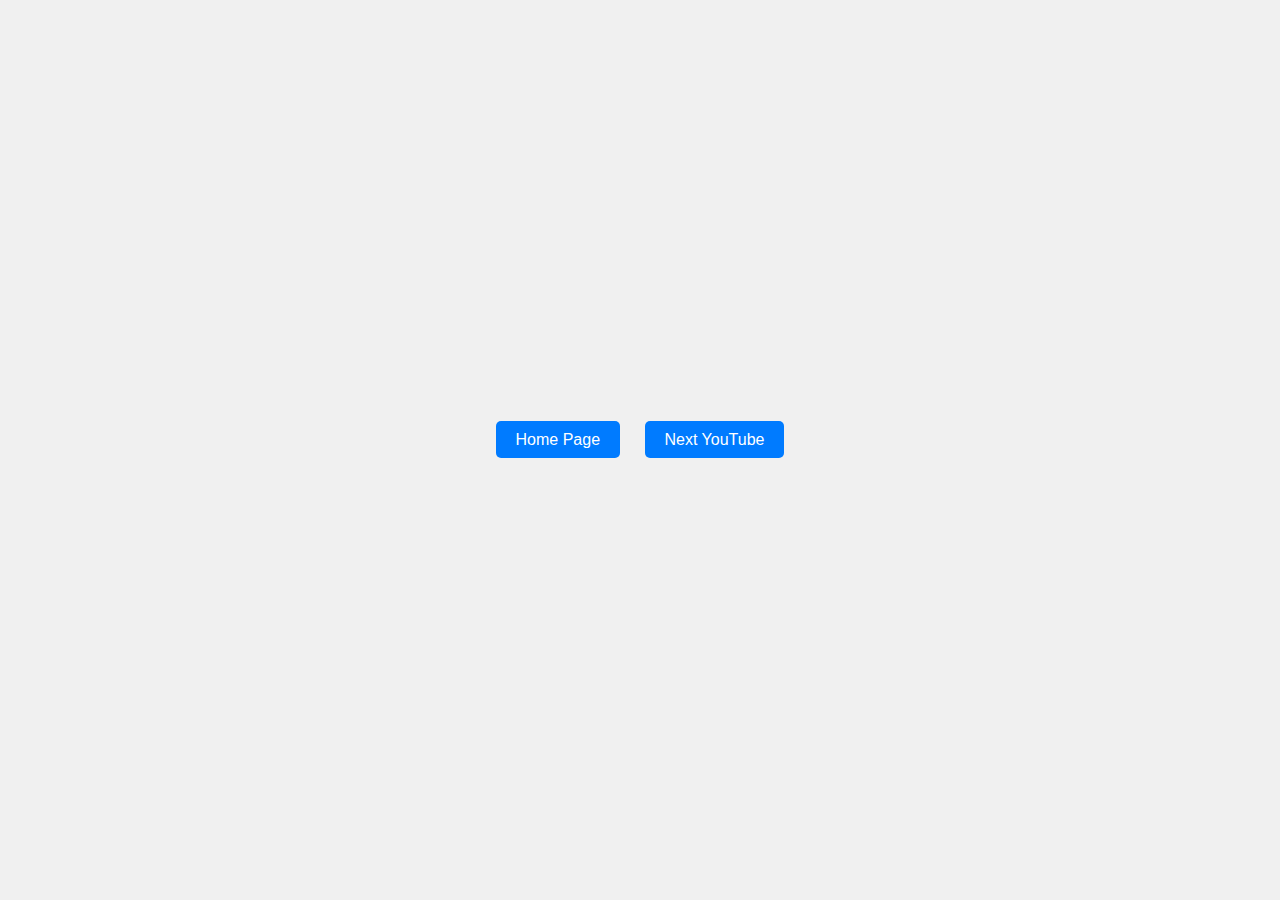
<file: .devcontainer/basic/index.html>
<!DOCTYPE html>
<html lang="en">
<head>
    <meta charset="UTF-8">
    <meta name="viewport" content="width=device-width, initial-scale=1.0">
    <title>Button Links and Colored Divs</title>
    
    <link rel="stylesheet" href="styles.css">
</head>
<body>
    
    <div class="buttons">
        <a href="#home" onclick="showHome()"  >Home Page</a>
        <a href="https://www.youtube.com" target="_blank">Next YouTube</a>
    </div>
    
    
    <div class="colored-divs" id="home-div" style="display: none;">
        <div class="div1"  onclick="changeBackgroundColor('red')"></div>
        <div class="div2" onclick="changeBackgroundColor('green')"></div>
        <div class="div3" onclick="changeBackgroundColor('blue')"></div>
    </div>

    <script src="project1.js">
       
    </script>
</body>
</html>
</file>
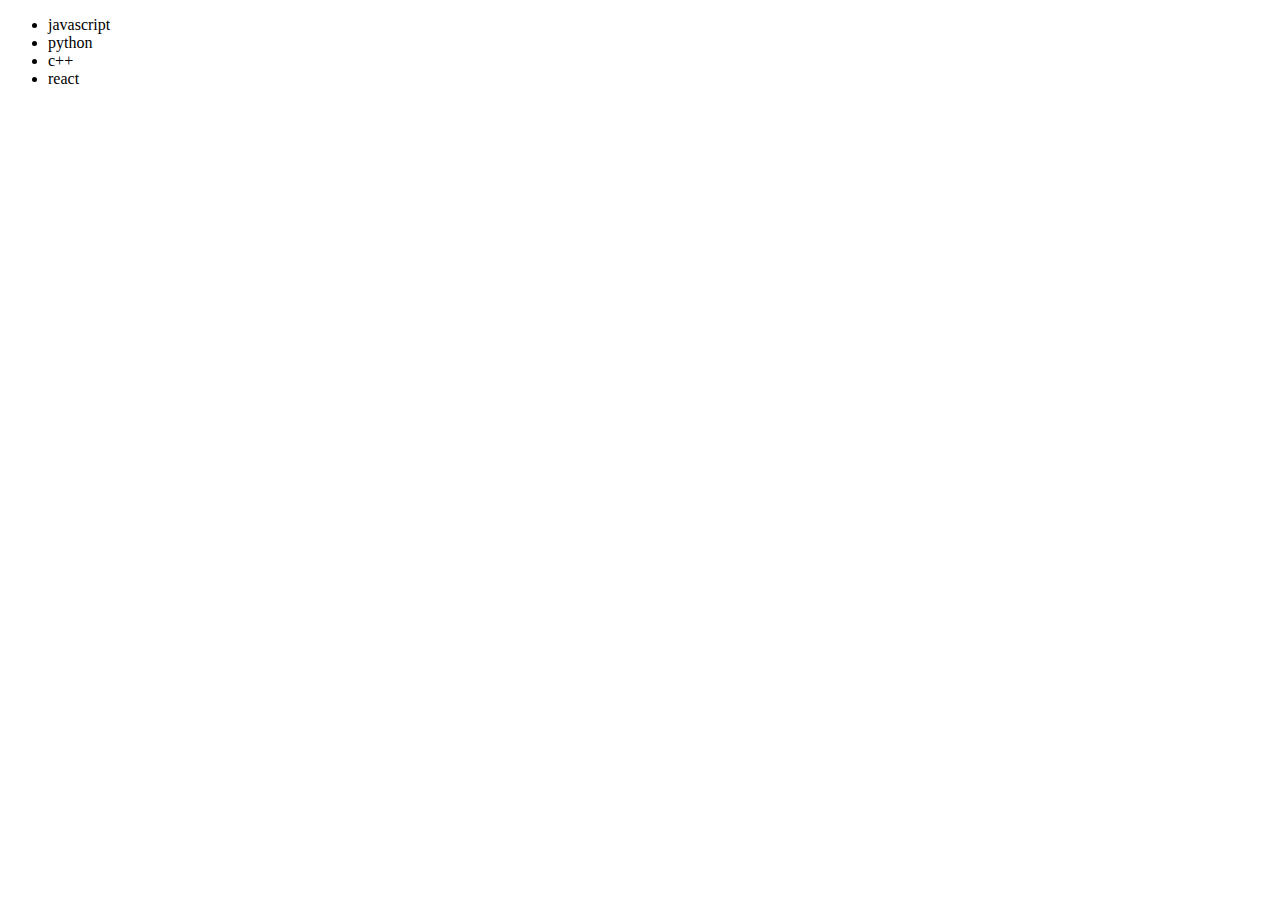
<file: .devcontainer/basic/domadd.html>
<!DOCTYPE html>
<html lang="en">
<head>
    <meta charset="UTF-8">
    <meta name="viewport" content="width=device-width, initial-scale=1.0">
    <title>Document</title>
</head>
<body>
    <ul class="language">
        <li>javascript</li>
    </ul>
    
    <script>
        function addlanguage(languagename) {
            const li = document.createElement('li');  
            li.innerHTML = languagename;              
            document.querySelector('.language').appendChild(li);  
        }
    
        addlanguage('python');
        addlanguage('c++');
        addlanguage('react');
    </script>
    </body>
    
</body>
</html>
</file>
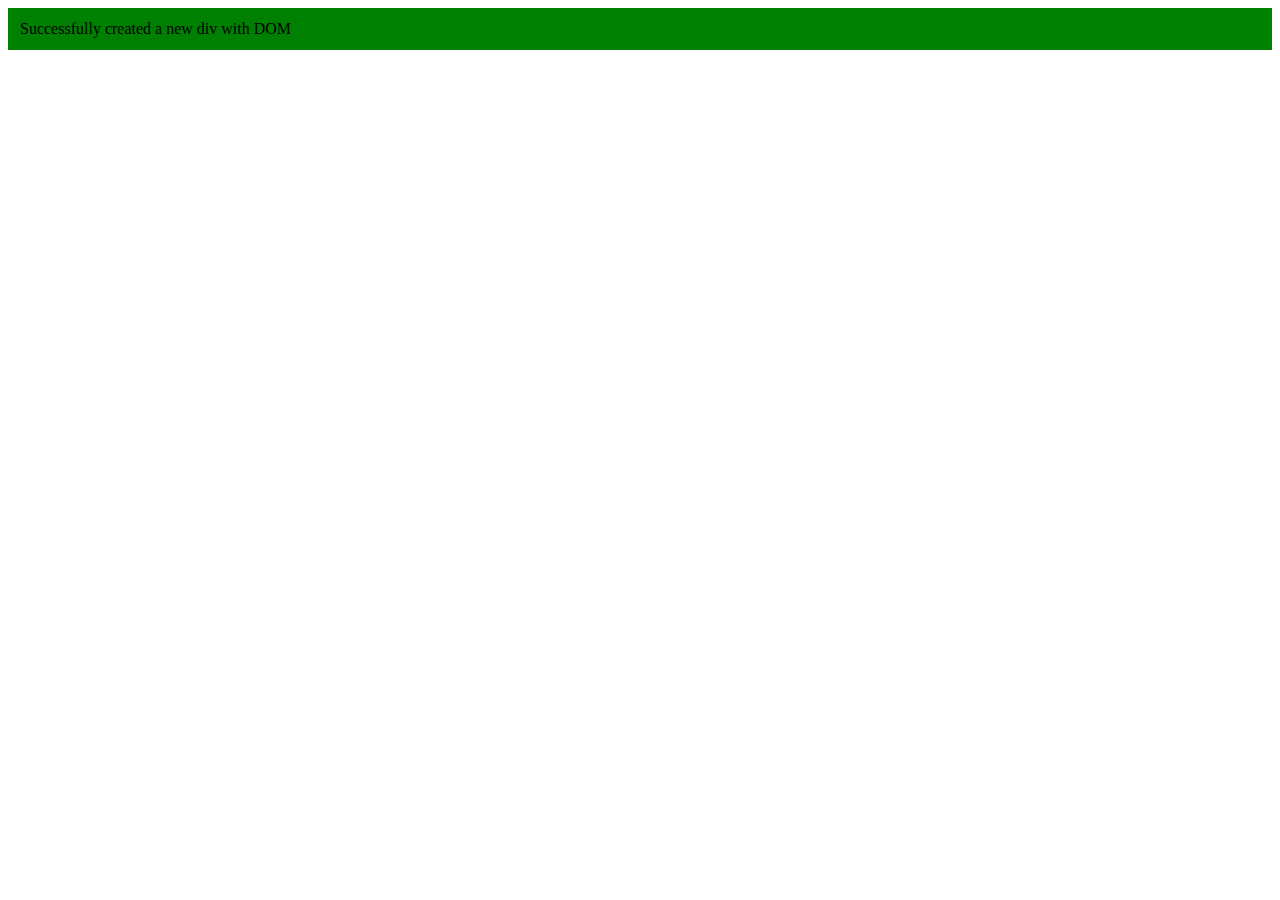
<file: .devcontainer/basic/domcreate.html>
<!DOCTYPE html>
<html lang="en">
<head>
  
<meta charset="UTF-8">
    <meta name="viewport" content="width=device-width, initial-scale=1.0">
    <title>Dom creation</title>
</head>
<body>
    
    
    <script>
        // Create a new div element
        const div = document.createElement('div');
        
        // Log the div element
        console.log(div);
        
        // Set the class and id of the div
        div.className = 'mydiv';
        div.id = Math.round(Math.random() * 10 + 1); // Random ID
        
        // Style the div
        div.style.backgroundColor = "green";
        div.style.padding = '12px';
        
        // Create a text node
        const addText = document.createTextNode("Successfully created a new div with DOM");
        
        // Append the text node to the div
        div.appendChild(addText);
        
        // Append the div to the body of the document
        document.body.appendChild(div);
    </script>
    
</body>
</html>
</file>
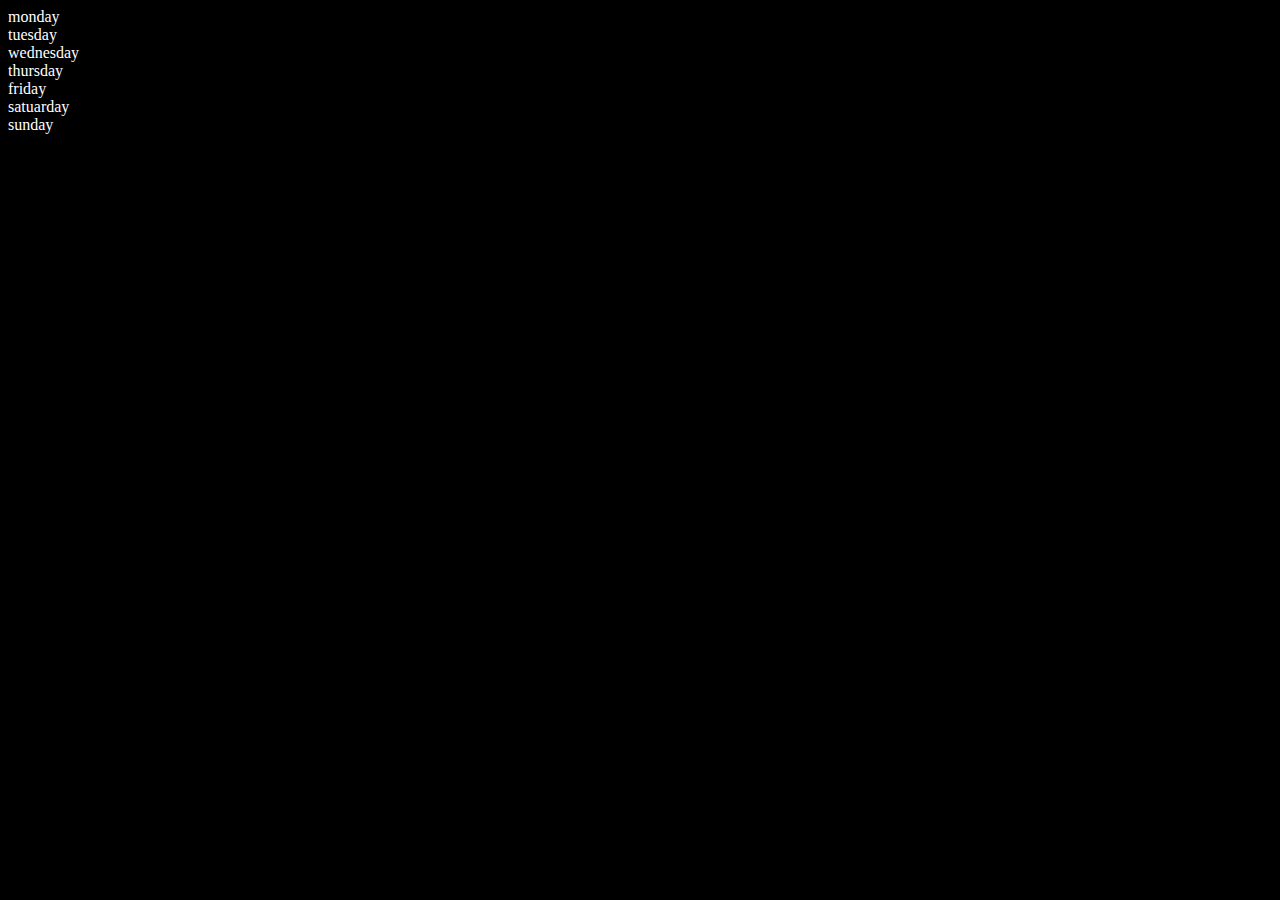
<file: .devcontainer/basic/firsthtml.html>
<!DOCTYPE html>
<html lang="en">
<head>
    <meta charset="UTF-8">
    <meta name="viewport" content="width=device-width, initial-scale=1.0">
    <title>Dom </title>
   <style>
   .bg-black{
    background-color: black;
    color:white;
   } 
</style> 
   <body class="bg-black">
    <div class="parent">
        <div class="class day">monday</div>
        <div class="class day">tuesday</div>
        <div class="class day">wednesday</div>
        <div class="class day">thursday</div>
        <div class="class day">friday</div>
        <div class="class day">satuarday</div>
        <div class="class day">sunday</div>
        <!-- <h1  id="title" class="heading"> hellow to code</h1>
        <h2>Lorem ipsum dolor, sit amet1</h2>
        <h2>Lorem ipsum dolor, sit amet2</h2>
        <h2>Lorem ipsum dolor, sit amet3</h2>
        <ul>
            <li class="item">one </li>
            <li class="item">two</li>
            <li class="item">three</li>
            <li class="item">four</li>
        </ul>
        <p>Lorem ipsum dolor, sit amet</p> -->

    </div>
    <script src="dom1.js"></script>
</body>
</html>
</file>
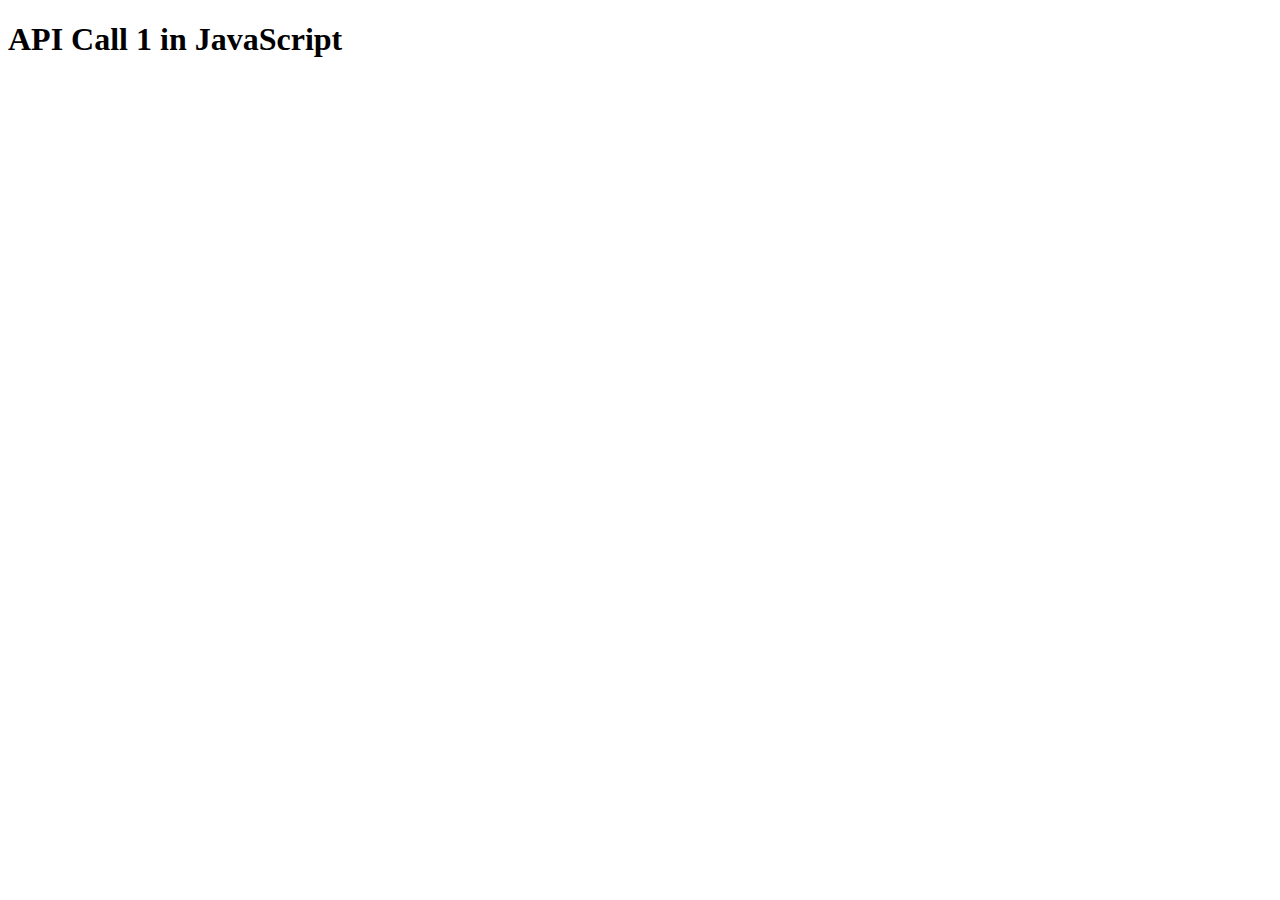
<file: .devcontainer/basic/project/api1.html>
<!DOCTYPE html>
<html lang="en">
<head>
    <meta charset="UTF-8">
    <meta name="viewport" content="width=device-width, initial-scale=1.0">
    <title>Project in API</title>
</head>
<body>

    <h1>API Call 1 in JavaScript</h1>
    
    <script>
        const apiUrl = 'https://fakestoreapi.com/products'; // Example API URL
        let xhr = new XMLHttpRequest();
        xhr.open('GET', apiUrl);
        xhr.onreadystatechange = function() {
            if (xhr.readyState === 4) { // Ensure response is fully received
                if (xhr.status === 200) {
                    const data = JSON.parse(this.responseText); // Parse response
                    console.log(typeof data); // Logs 'object'
                    console.log(data. description ); // Access 'default_title' safely
                } else {
                    console.error("Error: Unable to fetch data");
                }
            }
           
        };  
        xhr.send();
    </script>
</body>
</html>
</file>
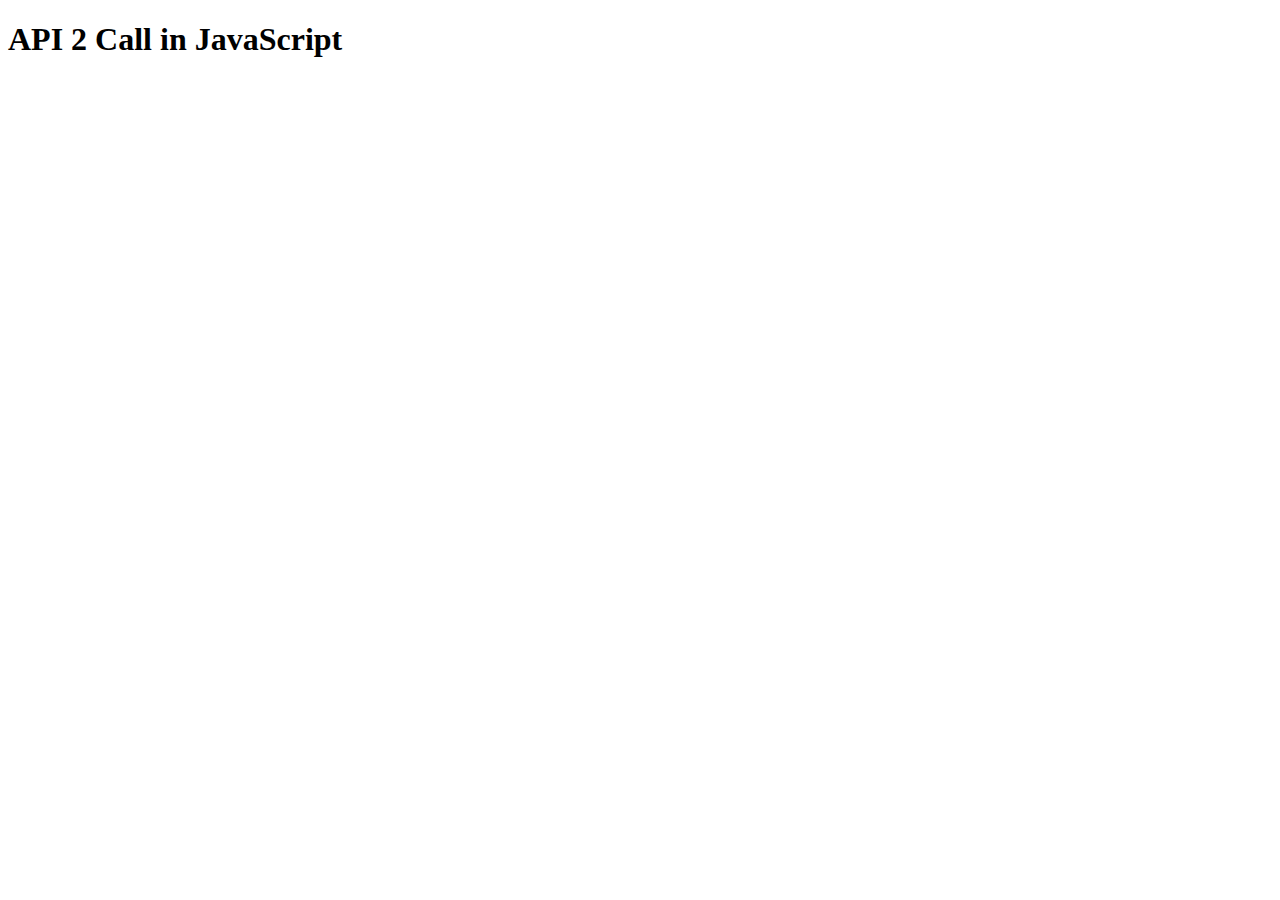
<file: .devcontainer/basic/project/api2.html>
<!DOCTYPE html>
<html lang="en">
<head>
    <meta charset="UTF-8">
    <meta name="viewport" content="width=device-width, initial-scale=1.0">
    <title>Project in API</title>
</head>
<body>

    <h1>API 2 Call in JavaScript</h1>
    
    <script>
        const apiUrl = 'https://api.github.com/users/faizan-habib839';
        let xhr = new XMLHttpRequest();
        xhr.open('GET', apiUrl);
        xhr.onreadystatechange = function() {
            if (xhr.readyState === 4) {
                if (xhr.status === 200) {
                    const data = JSON.parse(this.responseText);
                    console.log(typeof data); // Logs 'object'
                    console.log(data.bio); // Safely access the 'bio' property here
                } else {
                    console.error("Error: Unable to fetch data");
                }
            }
        };  
        xhr.send();
    </script>
</body>
</html>
</file>
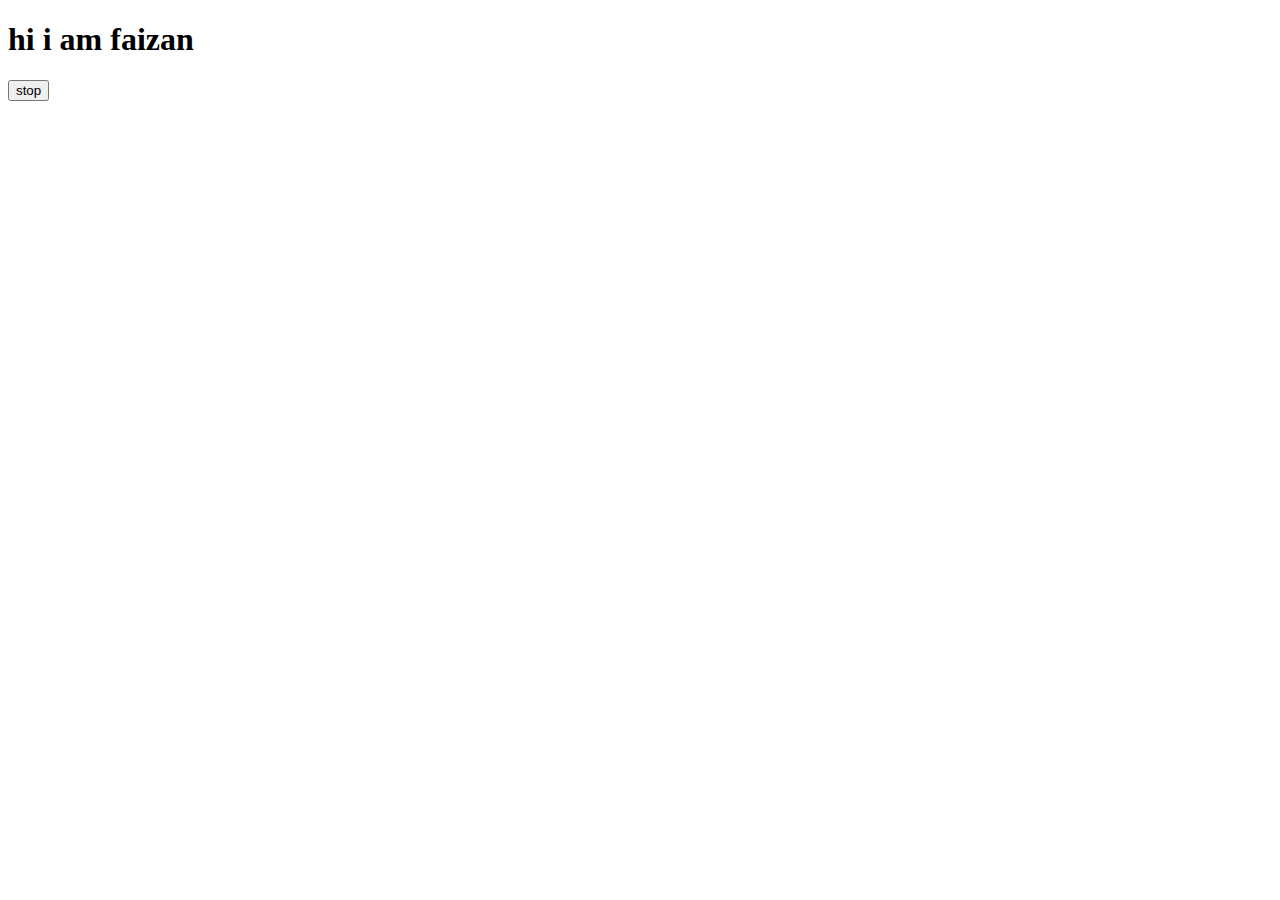
<file: .devcontainer/basic/project/asynfun.html>
<!DOCTYPE html>
<html lang="en">
<head>
    <meta charset="UTF-8">
    <meta name="viewport" content="width=device-width, initial-scale=1.0">
    <title>asyncronic functin</title>
</head>
<body>
    <h1 id="hid1">hi i am faizan </h1>
    <button id="btn2">stop</button>
    <script>
        let changeme=function(){
            document.getElementById('hid1')
        .innerHTML='i am new to js'
        }
        setTimeout(changeme,2000)

        let button1=function(){
            document.getElementById('btn2').addEventListener('click', function(){
                setTimeout(changeme)
            })
        }
       

    </script>
</body>
</html>
</file>
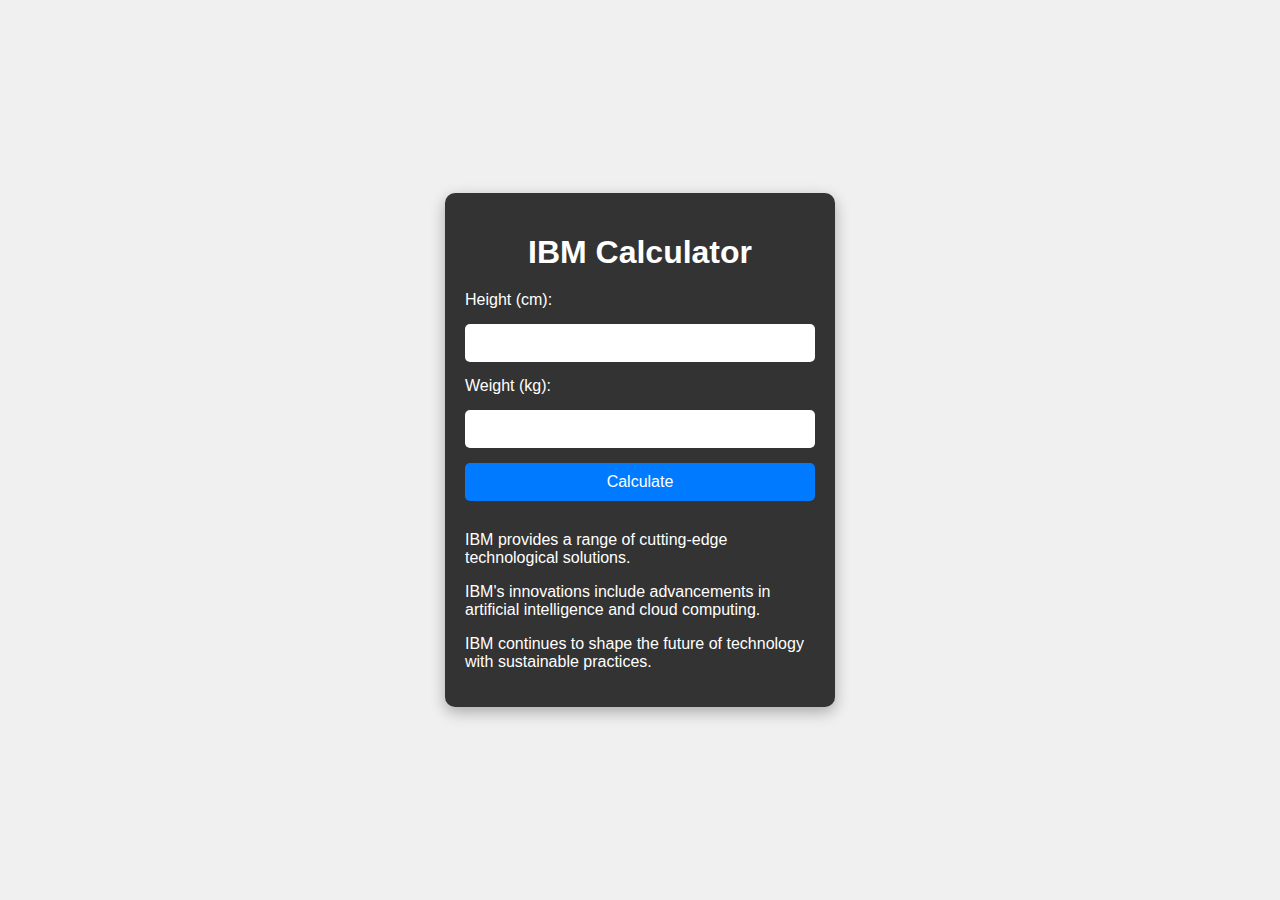
<file: .devcontainer/basic/project/index2.html>
<!DOCTYPE html>
<html lang="en">
<head>
    <meta charset="UTF-8">
    <meta name="viewport" content="width=device-width, initial-scale=1.0">
    <title>IBM Calculator</title>
    <link rel="stylesheet" href="project2.css">
</head>
<body>
    <div class="container">
        
        <h1>IBM Calculator</h1>
        <form id="ibm-form">
            <label for="height">Height (cm):</label>
            <input type="number" id="height" name="height" required>

            <label for="weight">Weight (kg):</label>
            <input type="number" id="weight" name="weight" required>

            <button type="button" onclick="calculateIBM()">Calculate</button>
        </form>

    
        <div id="result"></div>

        
        <div class="ibm-info">
            <p>IBM provides a range of cutting-edge technological solutions.</p>
            <p>IBM's innovations include advancements in artificial intelligence and cloud computing.</p>
            <p>IBM continues to shape the future of technology with sustainable practices.</p>
        </div>
    </div>
    <script src="project2.js"></script>
</body>
</html>
</file>
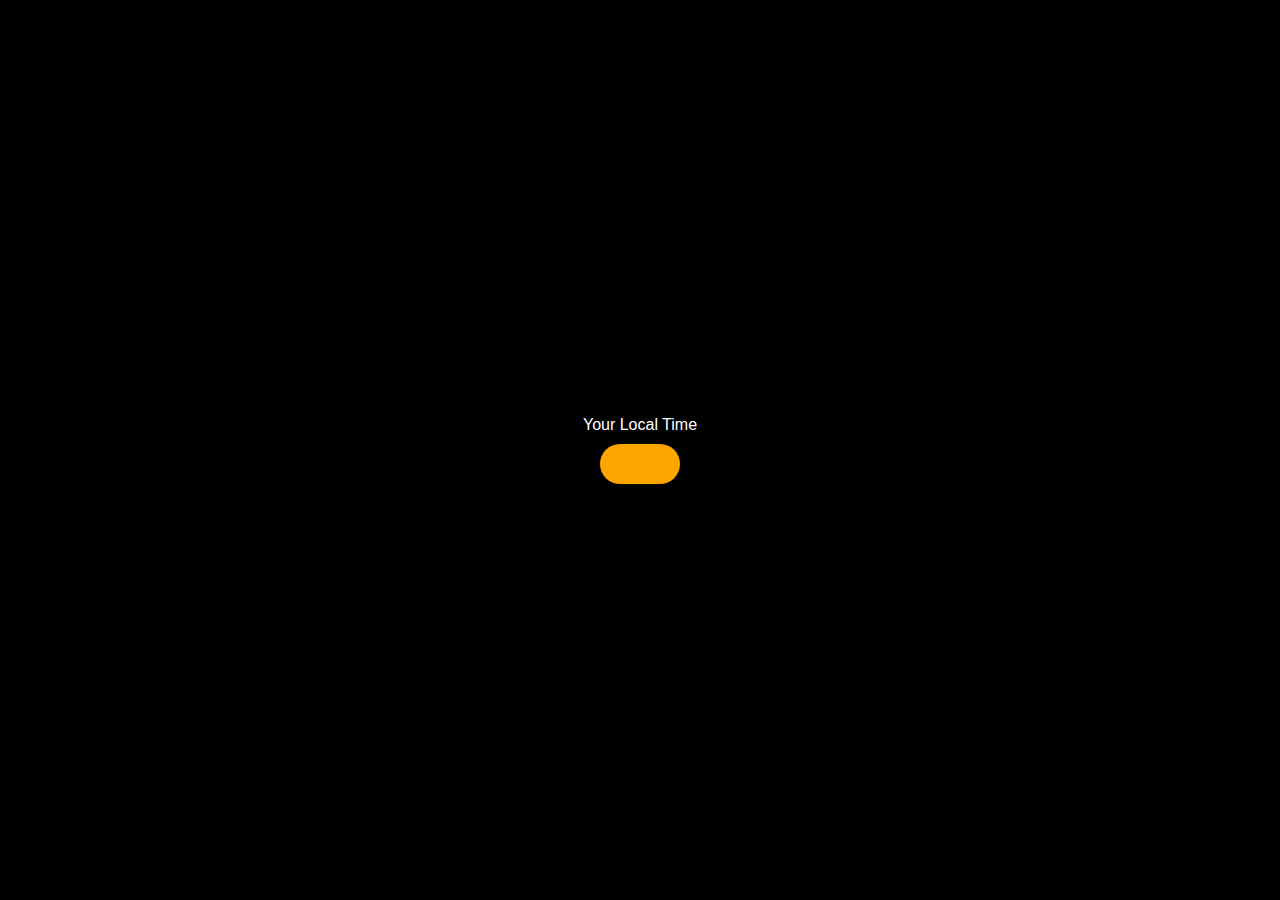
<file: .devcontainer/basic/project/index3.html>
<!DOCTYPE html>
<html lang="en">
<head>
    <meta charset="UTF-8">
    <meta name="viewport" content="width=device-width, initial-scale=1.0">
    <title>Local Time Clock</title>
    <link rel="stylesheet" href="project3.css">
</head>
<body>
    <div class="d1">
        <span>Your Local Time</span>
        <div class="clock" id="clock"></div>
    </div>
    <script src="project3.js"></script>
</body>
</html>
</file>
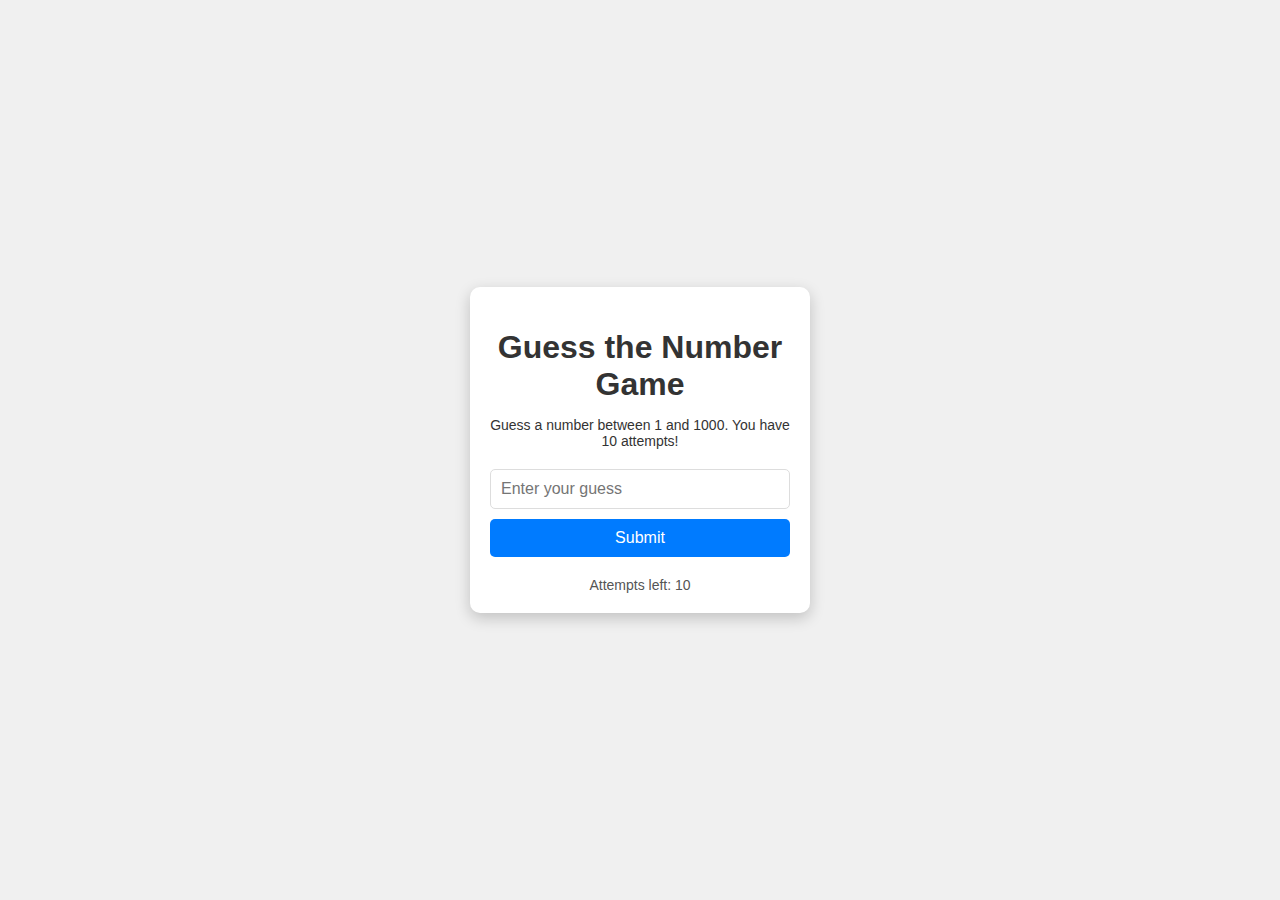
<file: .devcontainer/basic/project/index4.html>
<!DOCTYPE html>
<html lang="en">
<head>
    <meta charset="UTF-8">
    <meta name="viewport" content="width=device-width, initial-scale=1.0">
    <title>Guess the Number Game</title>
    <link rel="stylesheet" href="project4.css">
</head>
<body>
    <div class="container">
        <h1>Guess the Number Game</h1>
        <p>Guess a number between 1 and 1000. You have 10 attempts!</p>
        <form id="guess-form">
            <input type="number" id="guess" min="1" max="1000" required placeholder="Enter your guess">
            <button type="submit" id="subt">Submit</button>
        </form>
        <div id="message"></div>
        <div id="attempts">Attempts left: <span id="attempts-left">10</span></div>
    </div>
    <script src="project4.js"></script>
</body>
</html>
</file>
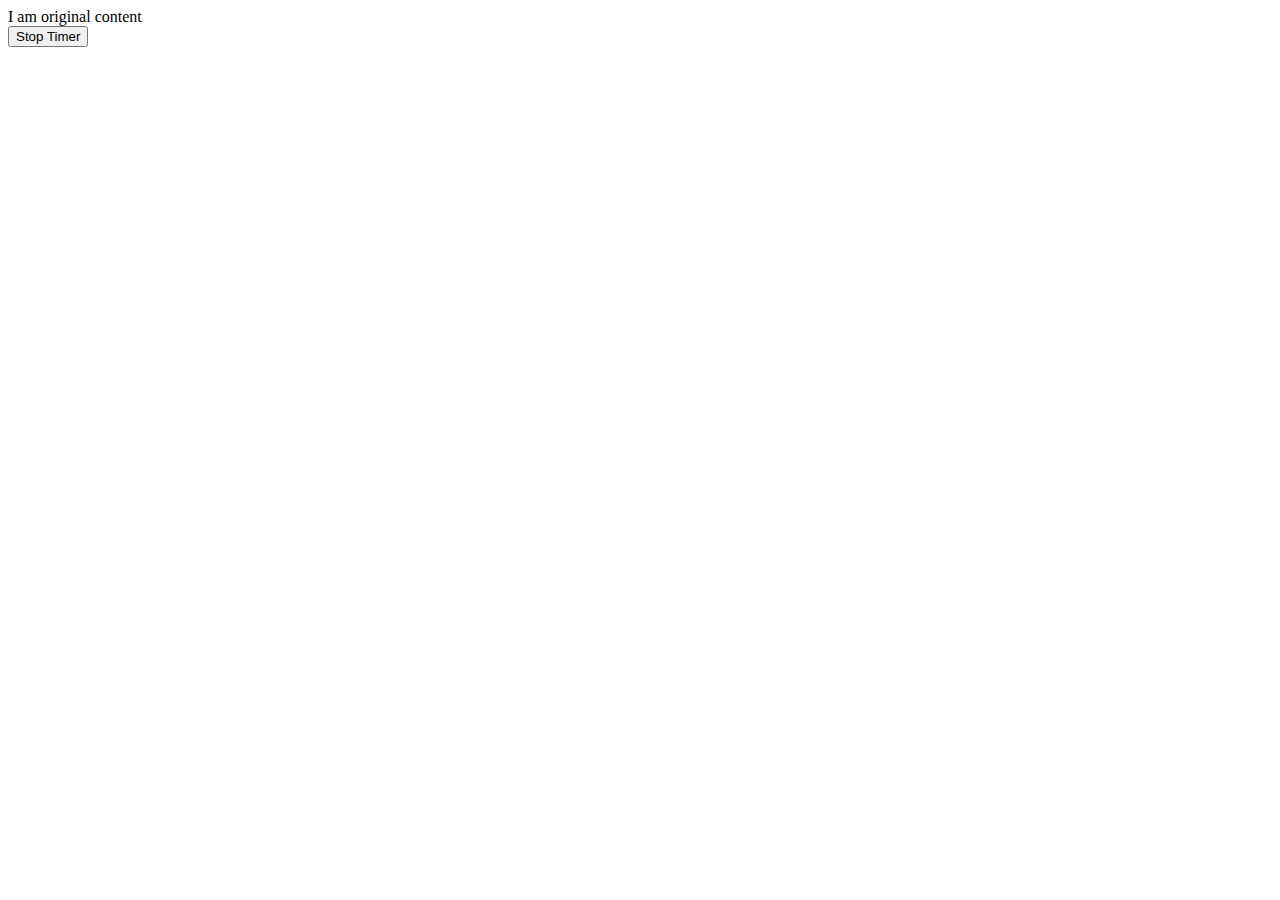
<file: .devcontainer/basic/project/indexevent.html>
<!DOCTYPE html>
<html lang="en">
<head>
    <meta charset="UTF-8">
    <meta name="viewport" content="width=device-width, initial-scale=1.0">
    <title>Fix JavaScript Code</title>
</head>
<body>
    <div id="hid1">I am original content</div>
    <button id="btn2">Stop Timer</button>

    <script>
        // Function to change content
        let changeme = function () {
            document.getElementById('hid1').innerHTML = 'I am new to JS';
        };

        // Start a timeout
        let timeoutID = setTimeout(changeme, 2000);

        // Function to handle button click
        let button1 = function () {
            document.getElementById('btn2').addEventListener('click', function () {
                clearTimeout(timeoutID);
                console.log('stopped') // Clear the timeout
            });
        };

        // Call the button setup function
        button1();
    </script>
</body>
</html>
</file>
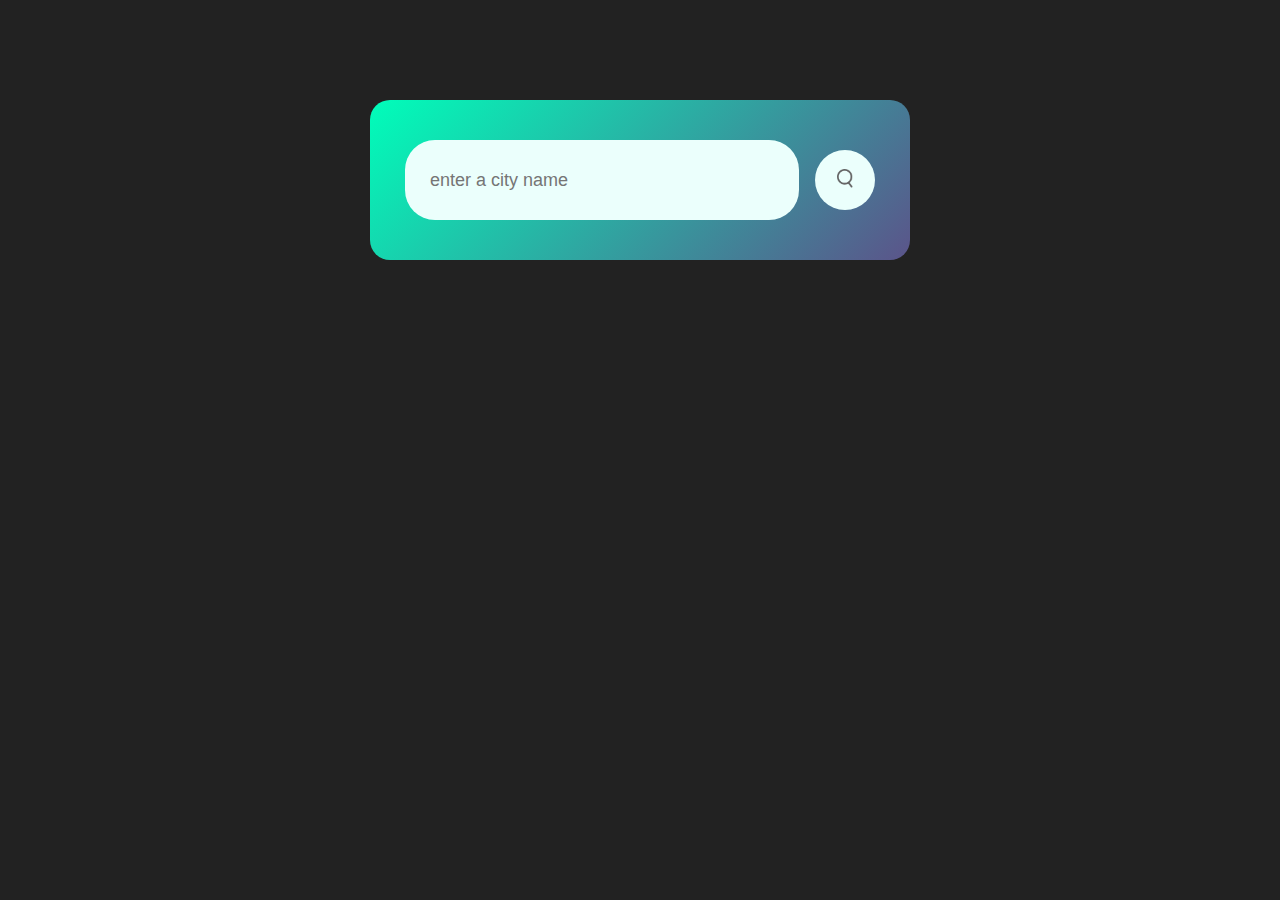
<file: .devcontainer/basic/project/weatherapp.html>
<!DOCTYPE html>
<html lang="en">
<head>
    <meta charset="UTF-8">
    <meta name="viewport" content="width=device-width, initial-scale=1.0">
    <title>WEATHER APP</title>
    <link rel="stylesheet" href="weatherapp.css">
</head>
<body>
    <div class="card">
        <div class="search">
            
           <input type="text" placeholder="enter a city name" spellcheck="false">
           <button> <img src="weather-app-img/images/search.png"></button>
        </div>
        <div class="error">
            <p>invalid city name</p>
        </div>
    <div class="weather">
        <img class="weather-icon" src="weather-app-img/images/rain.png">
        <h1 class="temp">22 °C</h1>
        <h2 class="city"> New Yark </h2>
        <div class="detail">
            <div class="col">
                <img src="weather-app-img/images/humidity.png">
                <div>
                    <p class="Humidity"> 50% </p>
                    <p> Humidity </p>
                </div>
            </div>
            <div class="col">
                <img src="weather-app-img/images/wind.png">
                <div>
                    <p class="wind"> 50km/h </p>
                    <p>Wind Speed</p>
                </div>
            </div>
        </div>
    </div>
    </div>
    

    
    <script src="weatherapp.js"></script>
</body>
</html>
</file>
<file: .devcontainer/basic/styles.css>
/* General body styles */
body {
    font-family: Arial, sans-serif;
    margin: 0;
    padding: 0;
    display: flex;
    flex-direction: column;
    justify-content: center;
    align-items: center;
    min-height: 100vh;
    background-color: #f0f0f0;
}

/* Button styles */
.buttons {
    margin-bottom: 20px;
}

.buttons a {
    text-decoration: none;
    margin: 0 10px;
    padding: 10px 20px;
    background-color: #007BFF;
    color: white;
    border-radius: 5px;
    font-size: 16px;
    transition: background-color 0.3s;
}

.buttons a:hover {
    background-color: #0056b3;
}

/* Colored div container */
.colored-divs {
    display: flex;
    gap: 20px;
}

.colored-divs div {
    width: 100px;
    height: 100px;
    border-radius: 10px;
}

.div1 {
    background-color: red;
}

.div2 {
    background-color: green;
}

.div3 {
    background-color: blue;
}
</file>
<file: .devcontainer/basic/project/project2.css>
body {
    font-family: Arial, sans-serif;
    margin: 0;
    padding: 0;
    display: flex;
    justify-content: center;
    align-items: center;
    height: 100vh;
    background-color: #f0f0f0;
}

.container {
    background: #333;
    color: white;
    padding: 20px;
    border-radius: 10px;
    box-shadow: 0px 5px 15px rgba(0, 0, 0, 0.3);
    width: 350px;
    text-align: center;
}

h1 {
    margin-bottom: 20px;
}

form {
    display: flex;
    flex-direction: column;
    gap: 15px;
}

label {
    text-align: left;
}

input {
    padding: 10px;
    font-size: 16px;
    border: none;
    border-radius: 5px;
}

button {
    padding: 10px;
    font-size: 16px;
    border: none;
    border-radius: 5px;
    background-color: #007BFF;
    color: white;
    cursor: pointer;
    transition: background-color 0.3s;
}

button:hover {
    background-color: #0056b3;
}

#result {
    margin-top: 20px;
    font-size: 18px;
    color: #FFD700;
}

.ibm-info {
    margin-top: 30px;
    text-align: left;
}
</file>
<file: .devcontainer/basic/project/project3.css>
body {
    background-color: black;
    color: #fff;
    margin: 0;
    font-family: Arial, sans-serif;
}

.d1 {
    display: flex;
    align-items: center;
    justify-content: center;
    height: 100vh;
    flex-direction: column;
    text-align: center;
}

.clock {
    font-size: 40px;
    background-color: orange;
    padding: 20px 40px;
    margin-top: 10px;
    border-radius: 20px;
    color: black;
    font-weight: bold;
}
</file>
<file: .devcontainer/basic/project/project4.css>
body {
    font-family: Arial, sans-serif;
    margin: 0;
    padding: 0;
    display: flex;
    justify-content: center;
    align-items: center;
    height: 100vh;
    background-color: #f0f0f0;
    color: #333;
}

.container {
    text-align: center;
    background: white;
    padding: 20px;
    border-radius: 10px;
    box-shadow: 0px 5px 15px rgba(0, 0, 0, 0.2);
    width: 300px;
}

h1 {
    margin-bottom: 10px;
}

p {
    margin-bottom: 20px;
    font-size: 14px;
}

form {
    display: flex;
    flex-direction: column;
    gap: 10px;
}

input {
    padding: 10px;
    font-size: 16px;
    border: 1px solid #ddd;
    border-radius: 5px;
}

button {
    padding: 10px;
    font-size: 16px;
    border: none;
    border-radius: 5px;
    background-color: #007BFF;
    color: white;
    cursor: pointer;
    transition: background-color 0.3s;
}

button:hover {
    background-color: #0056b3;
}

#message {
    margin-top: 20px;
    font-size: 16px;
    font-weight: bold;
}

#attempts {
    margin-top: 10px;
    font-size: 14px;
    color: #555;
}
</file>
<file: .devcontainer/basic/project/weatherapp.css>
body{
    background-color: #222;
}
.card{
    width: 90%;
    max-width: 470px;
    color:#fff;
    background: linear-gradient(135deg, #00feba, #5b548a);
    margin: 100px auto 0;
    border-radius: 20px;
    padding: 40px 35px;
    text-align: center;
}
.search{
    width: 100%;
    display: flex;
    justify-content: space-between;
    align-items: center;
}
.search input{
    border: 0;
    outline: 0;
    background: #ebfffc;
    color:#555;
    padding: 10px 25px;
    height: 60px;
    border-radius: 30px;
    flex: 1;
    margin-right: 16px;
    font-size: 18px;
}
.search button{
    border: 0;
    outline: 0;
    background: #ebfffc;
    border-radius: 50%;
    width: 60px;
    height: 60px;
    cursor: pointer;
}
.search img{
    width: 16px;
}

.weather-icon{
    width: 170px;
    margin-top: 30px;
}
.weather h1{
    font-size: 80px;
    font-weight: 500;

}
.weather h2{
    font-size: 45px;
    font-weight: 400;
    margin-top: -10px;

}
.detail{
    align-items: center;
    justify-content: space-between;
    display: flex;
    padding: 0 20px;
    margin-top: 50px;
}
.col{
    display: flex;
    align-items: center;
    justify-content: left;
}
.col img{
    width: 40px;
    margin-right: 10px;
}
.humiity {
    font-size: 28px;
    margin-top: -6px;
}

.wind{
    font-size: 28px;
    margin-top: -6px;
}

.weather{
    display: none;
}

.error{
    text-align:left;
    margin-left: 10px;
   font-size:14px;
   margin-top:10px;
   display:none;
}
</file>
